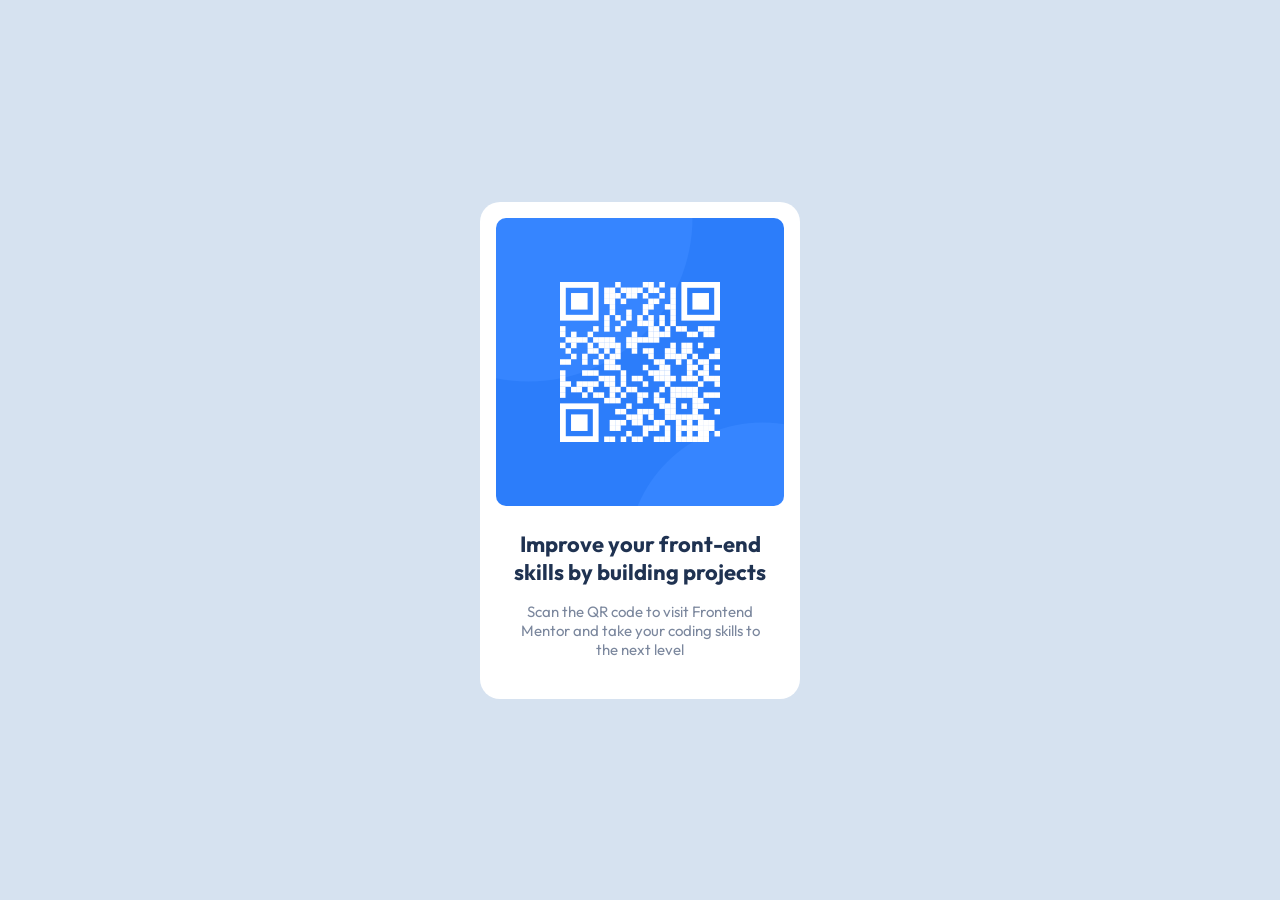
<file: index.html>
<!DOCTYPE html>
<html lang="en">
  <head>
    <meta charset="UTF-8" />
    <meta name="viewport" content="width=device-width, initial-scale=1.0" />
    <!-- displays site properly based on user's device -->

    <link
      rel="icon"
      type="image/png"
      sizes="32x32"
      href="./images/favicon-32x32.png"
    />
    <link rel="stylesheet" href="./styles.css" />

    <title>Frontend Mentor | QR code component</title>
  </head>
  <body>
    <main>
      <div class="qr-code-container">
        <section class="qr-code-image-section">
          <img
            class="qr-code-image"
            src="./images/image-qr-code.png"
            alt="qr code image"
          />
        </section>
        <section class="info-section">
          <h3 class="info-text-1">
            Improve your front-end<br />skills by building projects
          </h3>
          <p class="info-text-2">
            Scan the QR code to visit Frontend <br />
            Mentor and take your coding skills to <br />
            the next level
          </p>
        </section>
      </div>
    </main>
  </body>
</html>
</file>
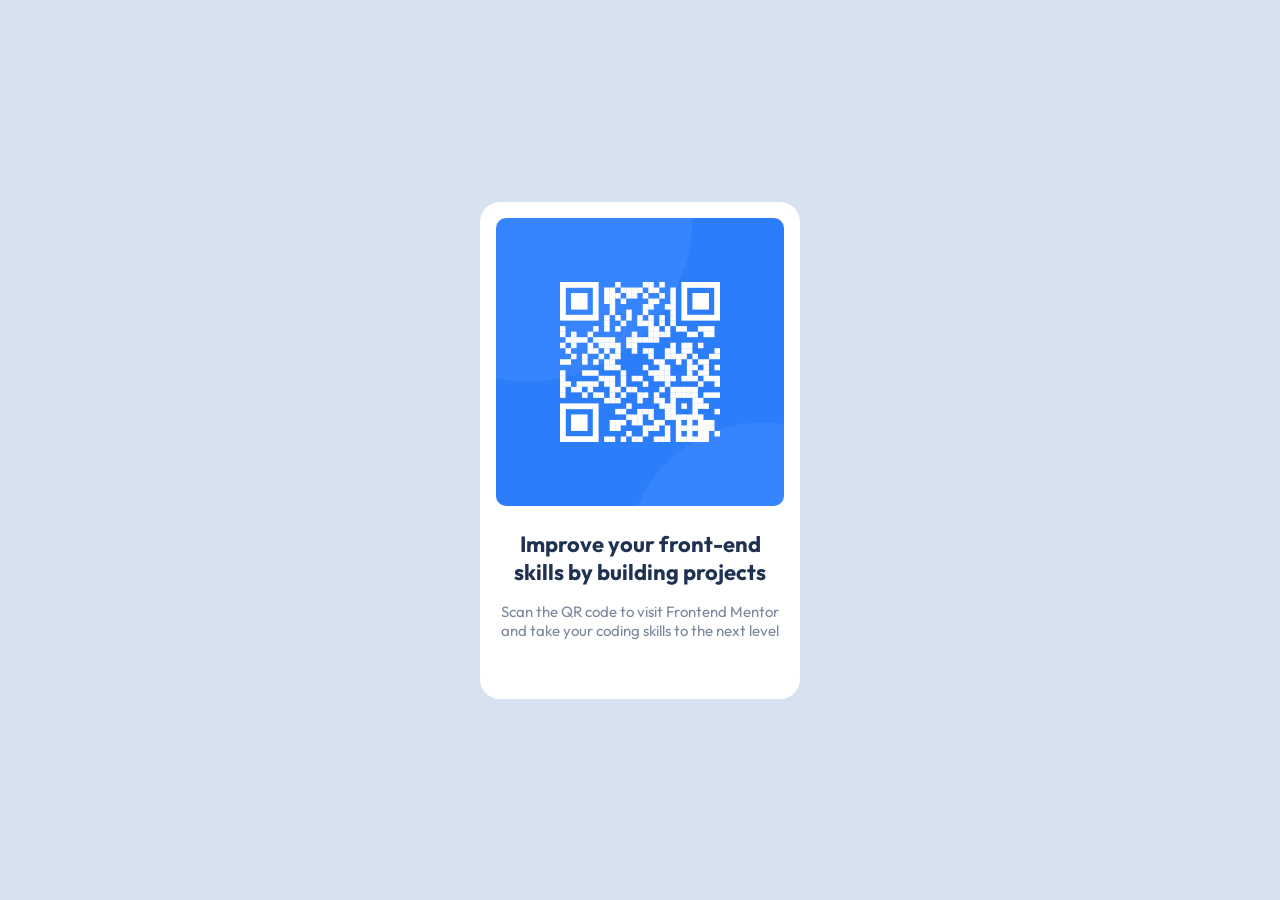
<file: qr-code-component-main/index.html>
<!DOCTYPE html>
<html lang="en">
  <head>
    <meta charset="UTF-8" />
    <meta name="viewport" content="width=device-width, initial-scale=1.0" />
    <!-- displays site properly based on user's device -->

    <link
      rel="icon"
      type="image/png"
      sizes="32x32"
      href="./images/favicon-32x32.png"
    />
    <link rel="stylesheet" href="../styles.css" />

    <title>Frontend Mentor | QR code component</title>
  </head>
  <body>
    <main>
      <div class="qr-code-container">
        <section class="qr-code-image-section">
          <img
            class="qr-code-image"
            src="./images/image-qr-code.png"
            alt="qr code image"
          />
        </section>
        <section class="info-section">
          <h3 class="info-text-1">
            Improve your front-end skills by building projects
          </h3>
          <p class="info-text-2">
            Scan the QR code to visit Frontend Mentor and take your coding
            skills to the next level
          </p>
        </section>
      </div>
    </main>
  </body>
</html>
</file>
<file: styles.css>
@import url(https://fonts.googleapis.com/css2?family=Outfit:wght@100..900&display=swap);

*{
    margin: 0;
    padding: 0;
    box-sizing: border-box;
}

body {
    display: flex;
    justify-content: center;
    align-items: center;
    height: 100vh;
    background-color: hsl(212, 45%, 89%);
    font-family: "Outfit";
}

.qr-code-container {
    background-color: hsl(0,0%,100%);
    width: 320px;
    height: 497px;
    border-radius: 20px;
}

.qr-code-image-section {
    width: 288px;
    height:  288px;
    margin-bottom: 40px;
}

.qr-code-image {
    width: 100%;
    height: 100%;
    margin-left: 16px;
    margin-right: 16px;
    margin-top: 16px;
    border-radius: 10px;
}

.info-section {
    width: 288px;
    height: 129px;
    margin-left: 16px;
    margin-right: 16px;
    margin-bottom: 40px;
}

.info-text-1 {
    width: 100%;
    height: 56px;
    text-align: center;
    color: hsl(218, 44%, 22%);
    font-weight:700;
    font-size: 22px;
    margin-bottom: 16px;

}

.info-text-2 {
    width: 100%;
    height: 57px;
    text-align: center;
    color: hsl(220, 15%, 55%);
    font-weight: 400;
    font-size: 15px;
}

@media screen and (min-width: 375px) {
    body {
        display: flex;
        justify-content: center;
        align-items: center;
        height: 100vh;
    }

    .qr-code-container {
        background-color: hsl(0,0%,100%);
        width: 320px;
        height: 497px;
        border-radius: 20px;
    }

    .qr-code-image-section {
        width: 288px;
        height:  288px;
        margin-bottom: 40px;
    }
    
    .qr-code-image {
        width: 100%;
        height: 100%;
        margin-left: 16px;
        margin-right: 16px;
        margin-top: 16px;
        border-radius: 10px;
    }
    
    .info-section {
        width: 288px;
        height: 129px;
        margin-left: 16px;
        margin-right: 16px;
        margin-bottom: 40px;
    }
    
    .info-text-1 {
        width: 100%;
        height: 56px;
        text-align: center;
        color: hsl(218, 44%, 22%);
        font-weight:700;
    }
    
    .info-text-2 {
        width: 100%;
        height: 57px;
        text-align: center;
        color: hsl(220, 15%, 55%);
        font-weight: 400;
    }
}
</file>
